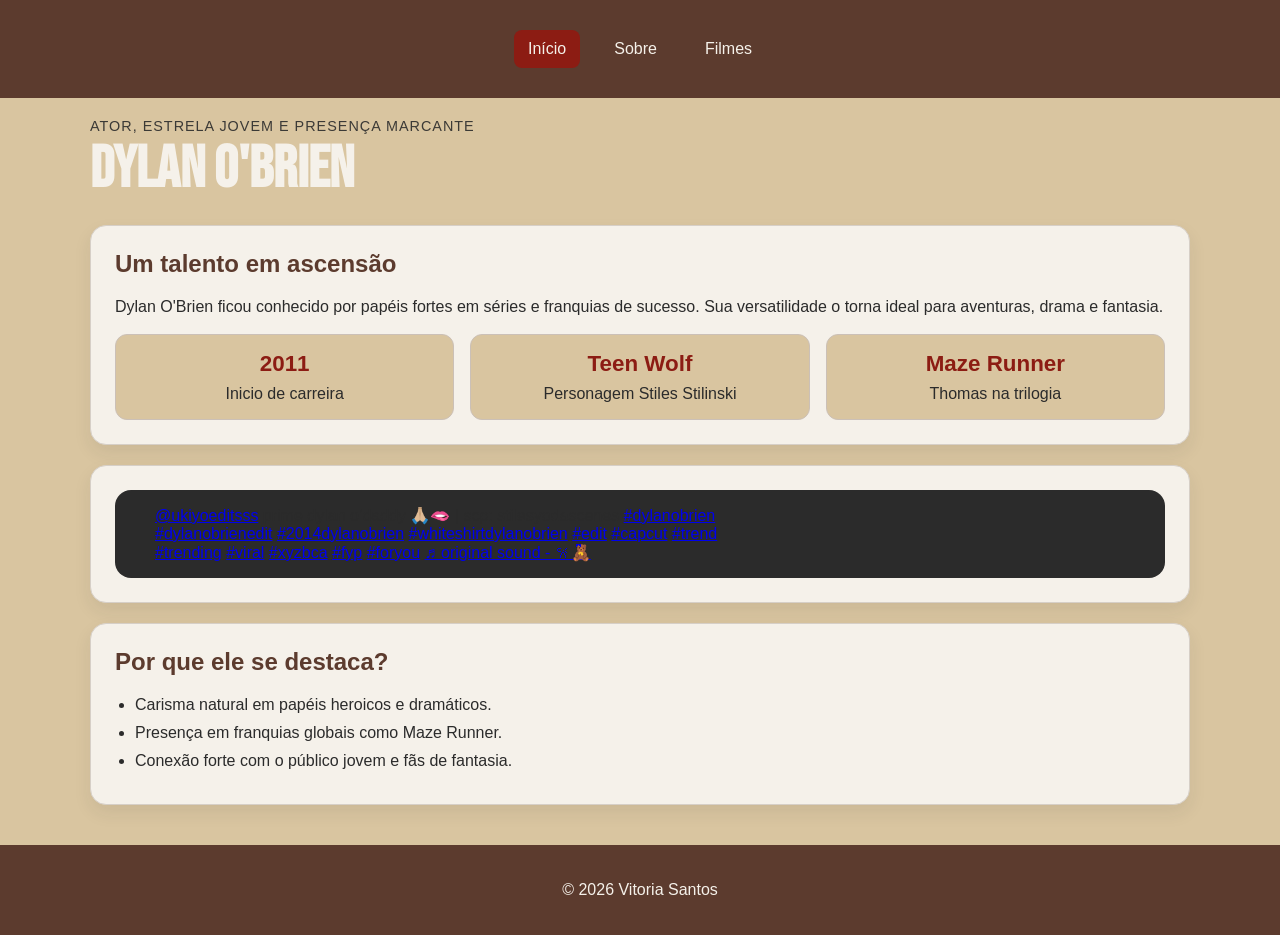
<file: index.html>
﻿<!doctype html>
<html lang="pt-br">
  <head>
    <meta charset="UTF-8" />
    <title>Dylan O'Brien</title>
    <link rel="stylesheet" href="style.css" />
  </head>
  <body>
    <header>
      <div class="container cabecalho">
        <nav>
          <a href="index.html" class="ativo">Início</a>
          <a href="sobre.html">Sobre</a>
          <a href="filmes.html">Filmes</a>
        </nav>
      </div>
    </header>
    <main class="container">
      <div class="texto-principal">
        <p class="subtitulo">Ator, estrela jovem e presença marcante</p>

        <h1>Dylan O'Brien</h1>
      </div>
      <section class="cartao-destaque">
        <h2>Um talento em ascensão</h2>
        <p>
          Dylan O'Brien ficou conhecido por papéis fortes em séries e franquias
          de sucesso. Sua versatilidade o torna ideal para aventuras, drama e
          fantasia.
        </p>
        <div class="grade-estatisticas">
          <div>
            <strong>2011</strong>
            <span>Inicio de carreira</span>
          </div>
          <div>
            <strong>Teen Wolf</strong>
            <span>Personagem Stiles Stilinski</span>
          </div>
          <div>
            <strong>Maze Runner</strong>
            <span>Thomas na trilogia</span>
          </div>
        </div>
      </section>
      <section class="secao-video">
        <div class="caixa-video">
          <blockquote
            class="tiktok-embed"
            cite="https://tikcdn.io/ssstik/aHR0cHM6Ly92MTYudG9rY2RuLmNvbS80YjQyOTllM2JlNmY0YWE0MzVmNWRhOWY0YWUxMjRlMi82N2YzMTU4MC83NDkwNjA3Mzc0MDk3NDUyMzQzX29yaWdpbmFsLm1wNA=="
            data-video-id="7490607374097452343"
            style="max-width: 605px; min-width: 325px"
          >
            <section>
              <a
                target="_blank"
                title="@ukiyoeditsss"
                href="https://www.tiktok.com/@ukiyoeditsss?refer=embed"
                >@ukiyoeditsss</a
              >
              prime dylan o’daddy 🙏🏼🫦 | scp: stilesyodascenes
              <a
                title="dylanobrien"
                target="_blank"
                href="https://www.tiktok.com/tag/dylanobrien?refer=embed"
                >#dylanobrien</a
              >
              <a
                title="dylanobrienedit"
                target="_blank"
                href="https://www.tiktok.com/tag/dylanobrienedit?refer=embed"
                >#dylanobrienedit</a
              >
              <a
                title="2014dylanobrien"
                target="_blank"
                href="https://www.tiktok.com/tag/2014dylanobrien?refer=embed"
                >#2014dylanobrien</a
              >
              <a
                title="whiteshirtdylanobrien"
                target="_blank"
                href="https://www.tiktok.com/tag/whiteshirtdylanobrien?refer=embed"
                >#whiteshirtdylanobrien</a
              >
              <a
                title="edit"
                target="_blank"
                href="https://www.tiktok.com/tag/edit?refer=embed"
                >#edit</a
              >
              <a
                title="capcut"
                target="_blank"
                href="https://www.tiktok.com/tag/capcut?refer=embed"
                >#capcut</a
              >
              <a
                title="trend"
                target="_blank"
                href="https://www.tiktok.com/tag/trend?refer=embed"
                >#trend</a
              >
              <a
                title="trending"
                target="_blank"
                href="https://www.tiktok.com/tag/trending?refer=embed"
                >#trending</a
              >
              <a
                title="viral"
                target="_blank"
                href="https://www.tiktok.com/tag/viral?refer=embed"
                >#viral</a
              >
              <a
                title="xyzbca"
                target="_blank"
                href="https://www.tiktok.com/tag/xyzbca?refer=embed"
                >#xyzbca</a
              >
              <a
                title="fyp"
                target="_blank"
                href="https://www.tiktok.com/tag/fyp?refer=embed"
                >#fyp</a
              >
              <a
                title="foryou"
                target="_blank"
                href="https://www.tiktok.com/tag/foryou?refer=embed"
                >#foryou</a
              >
              <a
                target="_blank"
                title="♬ original sound - 𐙚🧸ྀི"
                href="https://www.tiktok.com/music/original-sound-7490607420929215287?refer=embed"
                >♬ original sound - 𐙚🧸ྀི</a
              >
            </section>
          </blockquote>
          <script async src="https://www.tiktok.com/embed.js"></script>
        </div>
      </section>
      <section class="cartao-destaque">
        <h2>Por que ele se destaca?</h2>
        <ul>
          <li>Carisma natural em papéis heroicos e dramáticos.</li>
          <li>Presença em franquias globais como Maze Runner.</li>
          <li>Conexão forte com o público jovem e fãs de fantasia.</li>
        </ul>
      </section>
    </main>
    <footer>
      <p>&copy; 2026 Vitoria Santos</p>
    </footer>
  </body>
</html>
</file>
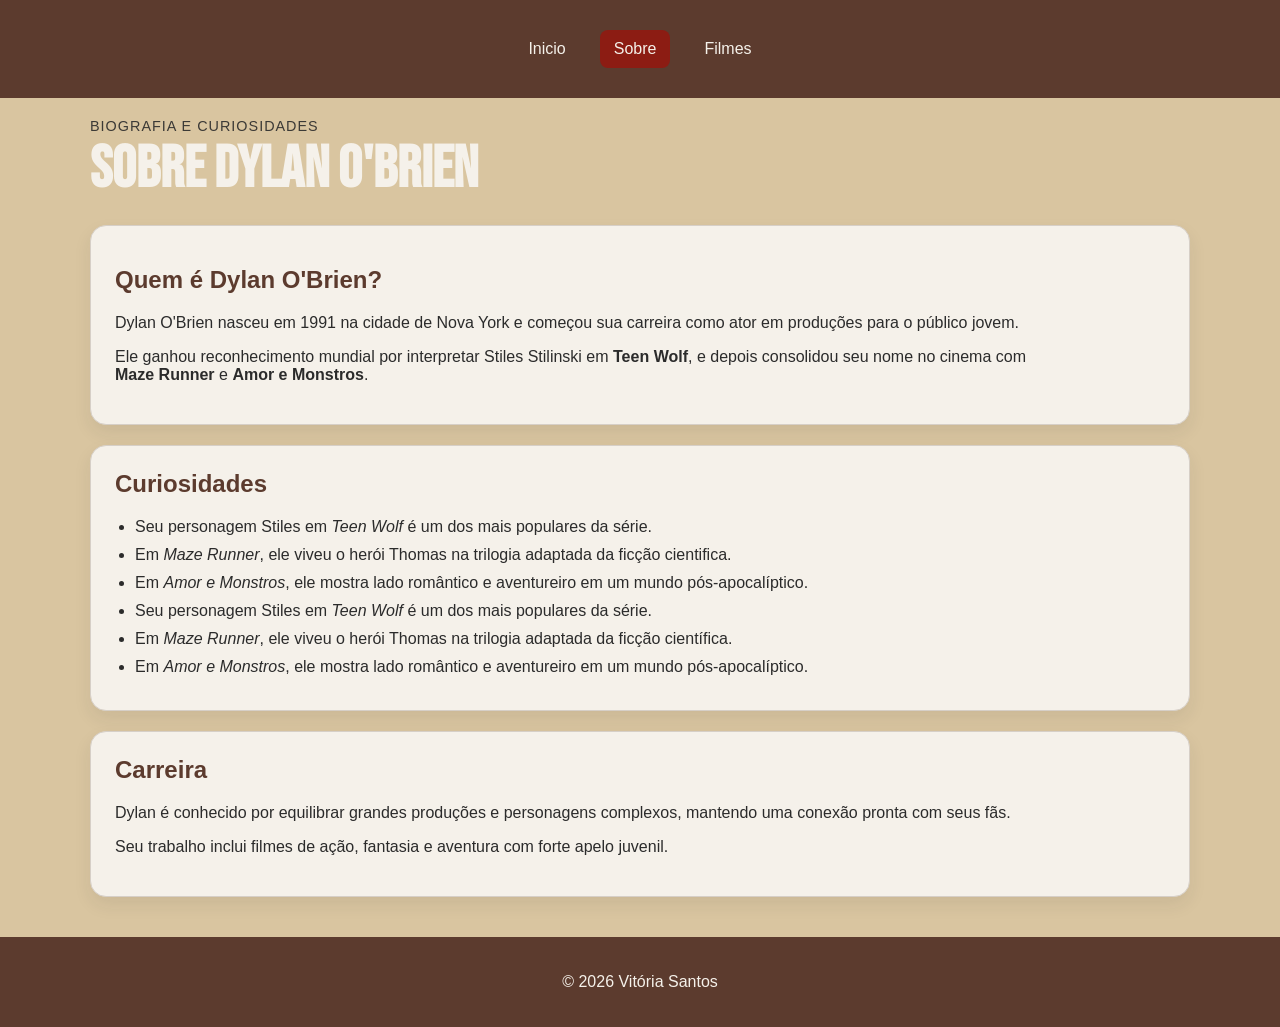
<file: sobre.html>
﻿<!doctype html>
<html lang="pt-br">
  <head>
    <meta charset="UTF-8" />
    <title>Sobre Dylan O'Brien</title>
    <link rel="stylesheet" href="style.css" />
  </head>
  <body>
    <header>
      <div class="container cabecalho">
        <nav>
          <a href="index.html">Ini­cio</a>
          <a href="sobre.html" class="ativo">Sobre</a>
          <a href="filmes.html">Filmes</a>
        </nav>
      </div>
    </header>
    <main class="container">
      <div class="texto-principal">
        <p class="subtitulo">Biografia e curiosidades</p>
        <h1>Sobre Dylan O'Brien</h1>
      </div>
      <section class="cartao-destaque">
      
        </p>

        <h2>Quem é Dylan O'Brien?</h2>
        <p>
          Dylan O'Brien nasceu em 1991 na cidade de Nova York e começou sua
          carreira como ator em produções para o público jovem.
        </p>

        <p>
          Ele ganhou reconhecimento mundial por interpretar Stiles Stilinski em
          <strong>Teen Wolf</strong>, e depois consolidou seu nome no cinema
          com<br /><strong>Maze Runner</strong> e
          <strong>Amor e Monstros</strong>.
        </p>
      </section>
      <section class="cartao-destaque">
        <h2>Curiosidades</h2>
        <ul>
          <li>
            Seu personagem Stiles em <em>Teen Wolf</em> é um dos mais populares
            da série.
          </li>
          <li>
            Em <em>Maze Runner</em>, ele viveu o herói Thomas na trilogia
            adaptada da ficção cientifica.
          </li>
          <li>
            Em <em>Amor e Monstros</em>, ele mostra lado romântico e aventureiro
            em um mundo pós-apocalíptico.
          </li>

          <li>
            Seu personagem Stiles em <em>Teen Wolf</em> é um dos mais populares
            da série.
          </li>
          <li>
            Em <em>Maze Runner</em>, ele viveu o herói Thomas na trilogia
            adaptada da ficção científica.
          </li>
          <li>
            Em <em>Amor e Monstros</em>, ele mostra lado romântico e aventureiro
            em um mundo pós-apocalíptico.
          </li>
        </ul>
      </section>
      <section class="cartao-destaque">
        <h2>Carreira</h2>

        <p>
          Dylan é conhecido por equilibrar grandes produções e personagens
          complexos, mantendo uma conexão pronta com seus fãs.
        </p>
        <p>
          Seu trabalho inclui filmes de ação, fantasia e aventura com forte
          apelo juvenil.
        </p>
      </section>
    </main>
    <footer>
      <p>&copy; 2026 Vitória Santos</p>
    </footer>
  </body>
</html>
</file>
<file: style.css>
@import url("https://fonts.googleapis.com/css2?family=Bebas+Neue&display=swap");

body {
  font-family: Arial, sans-serif;
  background-color: #d9c5a0;
  color: #2b2b2b;
  margin: 0;
  padding: 0;
}

.container {
  max-width: 1100px;
  margin: 0 auto;
  padding: 20px;
}

header {
  background-color: #5c3b2e;
  color: #f5f1ea;
  padding: 10px 0;
}

.cabecalho {
  display: flex;
  flex-direction: column;
  align-items: center;
  justify-content: center;
  gap: 18px;
  text-align: center;
}

.texto-principal h1 {
  font-family: "Bebas Neue", cursive;
  font-size: 59px;
  margin: 0;
  color: #f5f1ea;
}
.texto-principal .subtitulo {
  margin: 0;
}

.subtitulo {
  text-transform: uppercase;
  letter-spacing: 1px;
  opacity: 0.9;
  font-size: 0.9rem;
}

.cabecalho nav {
  display: flex;
  gap: 20px;
  flex-wrap: wrap;
}

nav a {
  color: #f5f1ea;
  text-decoration: none;
  padding: 10px 14px;
  border-radius: 8px;
  transition: background-color 0.3s ease;
}

nav a:hover,
nav a.ativo {
  background-color: #8c1c13;
}

main {
  padding-bottom: 50px;
}

.cartao-destaque,
.secao-video {
  background-color: #f5f1ea;
  padding: 24px;
  margin: 20px 0;
  border-radius: 16px;
  border: 1px solid #d6cfc7;
  box-shadow: 0 8px 18px rgba(43, 43, 43, 0.08);
}

.cartao-destaque h2,
.secao-video h2 {
  color: #5c3b2e;
  margin-top: 0;
}

.cartao-destaque ul {
  margin: 0;
  padding-left: 20px;
}

.cartao-destaque ul li {
  margin: 10px 0;
}

.grade-estatisticas {
  display: grid;
  grid-template-columns: repeat(auto-fit, minmax(180px, 1fr));
  gap: 16px;
  margin-top: 18px;
}

.grade-estatisticas div {
  background-color: #d9c5a0;
  padding: 16px;
  border-radius: 12px;
  border: 1px solid #cbc0b7;
  text-align: center;
}

.grade-estatisticas strong {
  display: block;
  font-size: 1.4rem;
  color: #8c1c13;
  margin-bottom: 8px;
}

.secao-video {
  display: block;
}

.texto-video p {
  margin-top: 12px;
  line-height: 1.6;
}

.caixa-video {
  width: 100%;
  border-radius: 16px;
  overflow: hidden;
  background-color: #2b2b2b;
}

.caixa-video video {
  width: 100%;
  height: auto;
  display: block;
  border: 0;
}

.galeria {
  display: grid;
  grid-template-columns: repeat(auto-fit, minmax(260px, 1fr));
  gap: 20px;
  margin-top: 20px;
}

.cartao-filme {
  background-color: #f5f1ea;
  border-radius: 16px;
  padding: 16px;
  border: 1px solid #d6cfc7;
  box-shadow: 0 8px 18px rgba(43, 43, 43, 0.08);
}

.cartao-filme img {
  width: 100%;
  border-radius: 12px;
  display: block;
}

.cartao-filme h3 {
  margin: 16px 0 8px;
  color: #5c3b2e;
}

footer {
  background-color: #5c3b2e;
  color: #f5f1ea;
  padding: 20px 0;
  text-align: center;
}
</file>
